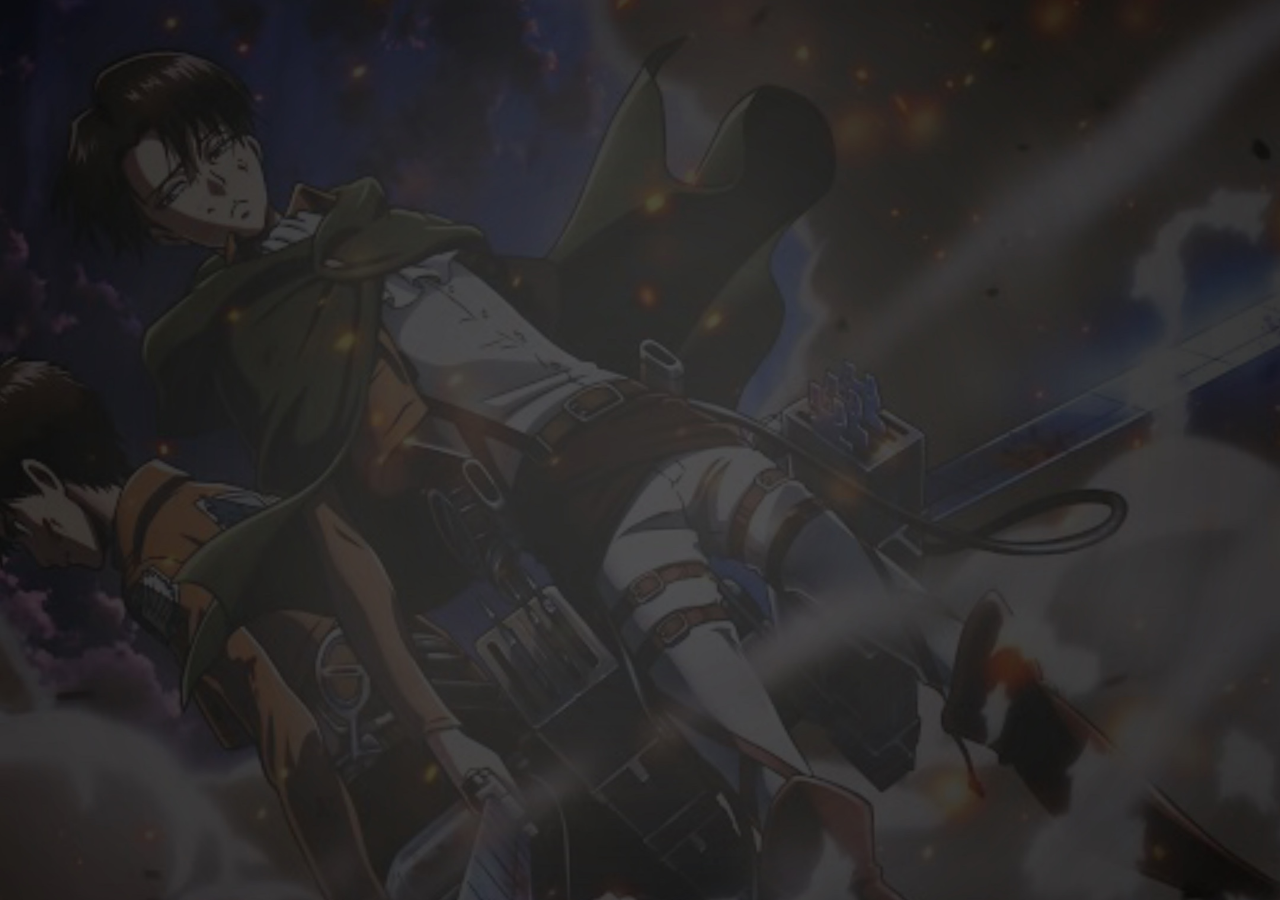
<file: aot1.html>
<!DOCTYPE html>
<html lang="en">
<head>
    <meta charset="UTF-8">
    <meta http-equiv="X-UA-Compatible" content="IE=edge">
    <meta name="viewport" content="width=device-width, initial-scale=1.0">
    <link rel="preconnect" href="https://fonts.googleapis.com">
    <link rel="preconnect" href="https://fonts.gstatic.com" crossorigin>
    <link href="https://fonts.googleapis.com/css2?family=Asap+Condensed:wght@700&display=swap" rel="stylesheet">
    <link rel="preconnect" href="https://fonts.googleapis.com">
    <link rel="preconnect" href="https://fonts.gstatic.com" crossorigin>
    <link href="https://fonts.googleapis.com/css2?family=Asap+Condensed:wght@700&family=Rubik:wght@600&display=swap" rel="stylesheet">
    <link rel="stylesheet" href="style.css">
    <title>AniChan Attack Of Titan</title>
</head>
<body>
    <nav class="navbar">
        <a href="#">Ana Sayfa</a>
        <a href="#">Yeni Eklenenler</a>
        <a href="#">Hakkımızda</a>
    </nav>

</body>
</html>
</file>
<file: style.css>
*{
    margin: 0%;
    padding: 0%;
    font-family: 'Asap Condensed', sans-serif;
    font-family: 'Rubik', sans-serif;

}

body{
    background-image: url(images/backg.jpg);
    background-size: cover;
}

.navbar{
    height: 8vh;
    width: 100%;
    background-color: rgb(26, 26, 26);
    color: aliceblue;
    display: flex;
    align-items: center;
    justify-content: space-around;
    opacity: 40%;
    transform: translate(0%,-100%);
}

.navbar a{
    text-decoration: none;
    color: aliceblue;
    transition: 0.8s;
}

.navbar a:hover{
    color: brown;
    font-size: larger;
}

h1{
    color: aliceblue;
    font-size: large;
}

.foto{
     transform: translate(4%,130%);
}

.one-cıkanlar{
    transform: translate(46%,1070%);
}

h2{
    color: aliceblue;
    font-size: large;
}

.foto2{
    transform: translate(4%,140%);
    transition: 0.7s;
}

.yeni-eklenenler{
    transform: translate(45%,1110%);
}

h3{
    color: aliceblue;
    font-size: 400%;
    transform: translate(40%,240%);
    text-shadow: 0px 0px 5px rgb(0, 0, 0);
}
</file>
